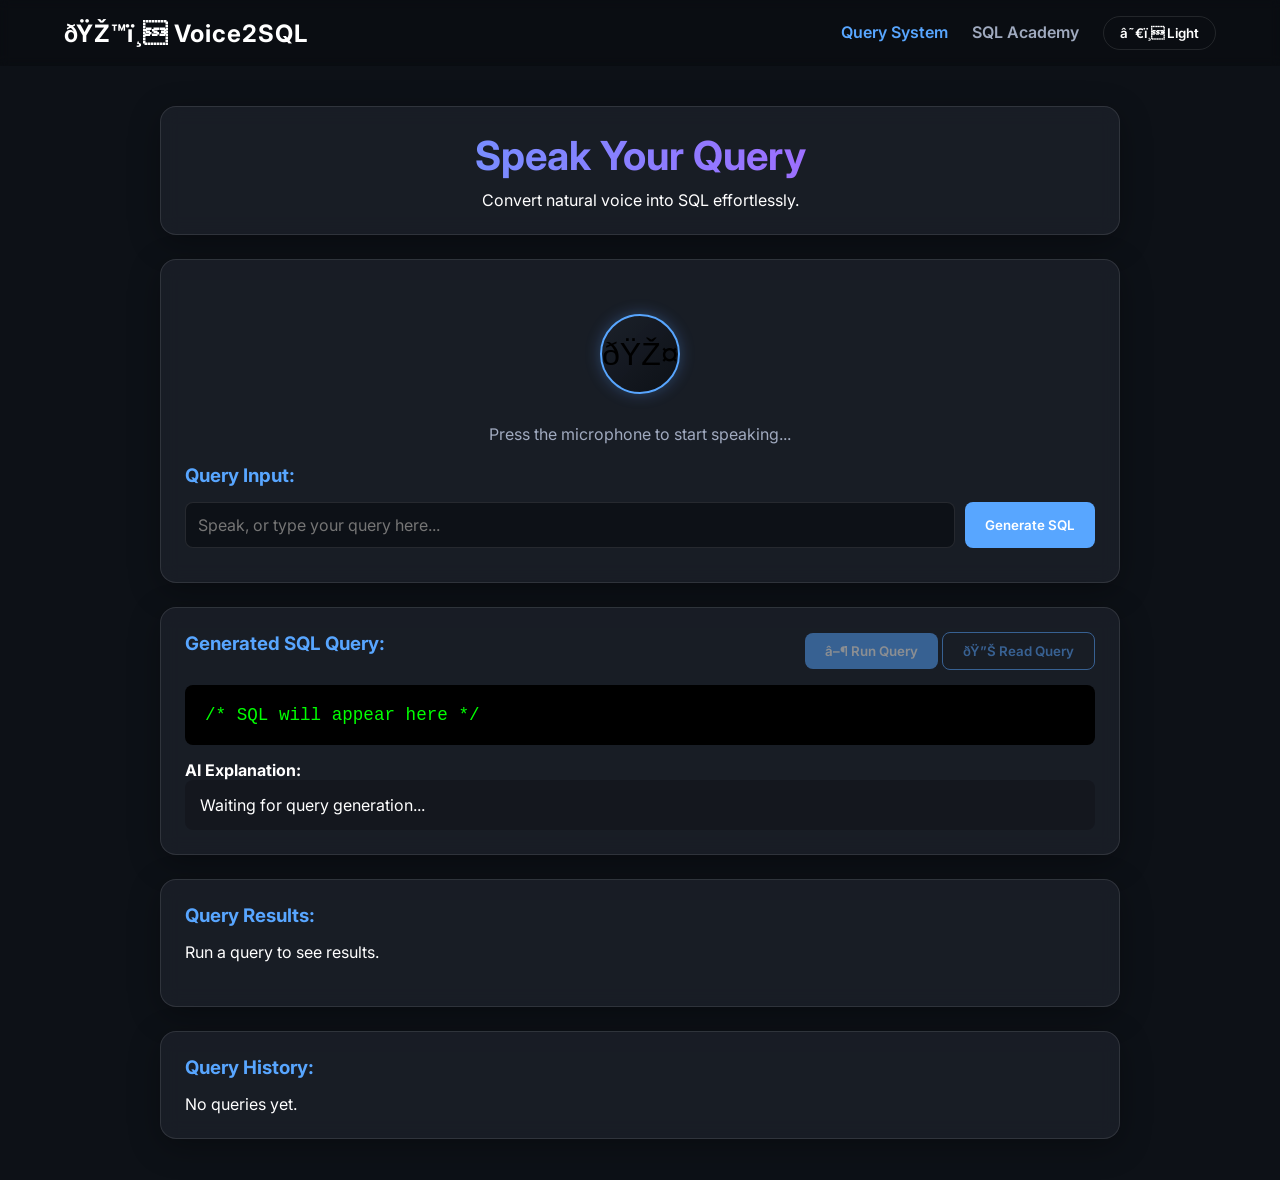
<file: index.html>
<!DOCTYPE html>
<html lang="en">
<head>
    <meta charset="UTQF-8">
    <meta name="viewport" content="width=device-width, initial-scale=1.0">
    <title>Voice to SQL Query System</title>
    <link rel="stylesheet" href="style.css">
    <link href="https://fonts.googleapis.com/css2?family=Inter:wght@300;400;600;700&display=swap" rel="stylesheet">
</head>
<body class="dark-mode">
    <nav class="navbar">
        <div class="logo">🎙️ Voice2SQL</div>
        <div class="nav-links">
            <a href="index.html" class="active">Query System</a>
            <a href="learn.html">SQL Academy</a>
            <button id="themeToggle" class="btn-theme">☀️ Light</button>
        </div>
    </nav>

    <main class="container">
        <header class="app-header glass-panel">
            <h1>Speak Your Query</h1>
            <p>Convert natural voice into SQL effortlessly.</p>
        </header>

        <section class="voice-section glass-panel">
            <div class="microphone-container">
                <button id="micBtn" class="mic-btn" aria-label="Start recording">
                    🎤
                </button>
                <div class="mic-ring"></div>
            </div>
            <div class="status-indicator">
                <span id="recordingStatus">Press the microphone to start speaking...</span>
            </div>
            
            <div class="transcript-box">
                <h3>Query Input:</h3>
                <div style="display: flex; gap: 10px; margin-top: 10px; margin-bottom: 10px;">
                    <input type="text" id="manualInput" placeholder="Speak, or type your query here..." style="flex: 1; padding: 12px; border-radius: 8px; border: 1px solid var(--panel-border); background: var(--bg-color); color: var(--text-primary); font-family: inherit; font-size: 1rem;">
                    <button id="manualBtn" class="btn primary">Generate SQL</button>
                </div>
                <p id="transcriptText" class="placeholder" style="display:none;">Awaiting voice input...</p>
            </div>
        </section>

        <section class="sql-section glass-panel">
            <div class="sql-header">
                <h3>Generated SQL Query:</h3>
                <div class="actions">
                    <button id="runQueryBtn" class="btn primary" disabled>▶ Run Query</button>
                    <button id="speakQueryBtn" class="btn secondary" disabled>🔊 Read Query</button>
                </div>
            </div>
            <div class="code-container">
                <pre><code id="generatedSql">/* SQL will appear here */</code></pre>
            </div>
            <div class="sql-explanation">
                <h4>AI Explanation:</h4>
                <p id="sqlExplanation">Waiting for query generation...</p>
            </div>
        </section>

        <section class="results-section glass-panel">
            <h3>Query Results:</h3>
            <div class="table-container" id="resultsContainer">
                <p class="placeholder">Run a query to see results.</p>
            </div>
            <div class="speak-results">
                <br>
                <button id="speakResultsBtn" class="btn secondary" style="display:none;">🔊 Read Results</button>
            </div>
        </section>

        <section class="history-section glass-panel">
            <h3>Query History:</h3>
            <ul id="historyList" class="history-list">
                <!-- History items injected here -->
            </ul>
        </section>
    </main>

    <!-- Scripts -->
    <!-- Load config first, then modules depending on it -->
    <script src="config.js"></script>
    <script src="gemini.js"></script>
    <script src="speech.js"></script>
    <script src="app.js"></script>
</body>
</html>
</file>
<file: style.css>
:root {
    --bg-color: #0d1117;
    --panel-bg: rgba(30, 35, 45, 0.7);
    --panel-border: rgba(255, 255, 255, 0.1);
    --text-primary: #ffffff;
    --text-secondary: #a0aabf;
    --accent-color: #58a6ff;
    --accent-hover: #1f6feb;
    --error-color: #f85149;
    --success-color: #2ea043;
    --font-family: 'Inter', sans-serif;
}

body.light-mode {
    --bg-color: #f6f8fa;
    --panel-bg: rgba(255, 255, 255, 0.8);
    --panel-border: rgba(0, 0, 0, 0.1);
    --text-primary: #24292f;
    --text-secondary: #57606a;
    --accent-color: #0969da;
    --accent-hover: #0349b4;
}

* {
    box-sizing: border-box;
    margin: 0;
    padding: 0;
}

body {
    background-color: var(--bg-color);
    color: var(--text-primary);
    font-family: var(--font-family);
    transition: background-color 0.3s ease, color 0.3s ease;
    min-height: 100vh;
}

.glass-panel {
    background: var(--panel-bg);
    backdrop-filter: blur(10px);
    -webkit-backdrop-filter: blur(10px);
    border: 1px solid var(--panel-border);
    border-radius: 16px;
    padding: 24px;
    box-shadow: 0 8px 32px 0 rgba(0, 0, 0, 0.3);
    margin-bottom: 24px;
}

.navbar {
    display: flex;
    justify-content: space-between;
    align-items: center;
    padding: 16px 5%;
    background: rgba(0,0,0,0.2);
    backdrop-filter: blur(5px);
    position: sticky;
    top: 0;
    z-index: 100;
}

.logo {
    font-size: 1.5rem;
    font-weight: 700;
    letter-spacing: 1px;
}

.nav-links a {
    color: var(--text-secondary);
    text-decoration: none;
    margin-right: 20px;
    font-weight: 600;
    transition: color 0.2s;
}

.nav-links a:hover, .nav-links a.active {
    color: var(--accent-color);
}

.btn-theme {
    background: none;
    border: 1px solid var(--panel-border);
    color: var(--text-primary);
    padding: 8px 16px;
    border-radius: 20px;
    cursor: pointer;
    font-family: inherit;
    font-weight: 600;
    transition: background 0.2s;
}

.container {
    max-width: 1000px;
    margin: 40px auto;
    padding: 0 20px;
}

.app-header {
    text-align: center;
}

.app-header h1 {
    font-size: 2.5rem;
    margin-bottom: 10px;
    background: linear-gradient(90deg, #58a6ff, #bd56ff);
    -webkit-background-clip: text;
    -webkit-text-fill-color: transparent;
}

/* Microphone animations */
.microphone-container {
    display: flex;
    justify-content: center;
    align-items: center;
    margin: 30px 0;
    position: relative;
}

.mic-btn {
    width: 80px;
    height: 80px;
    border-radius: 50%;
    background: linear-gradient(135deg, var(--panel-bg), var(--bg-color));
    border: 2px solid var(--accent-color);
    font-size: 2rem;
    cursor: pointer;
    z-index: 2;
    transition: transform 0.2s, background 0.3s;
    box-shadow: 0 0 15px rgba(88, 166, 255, 0.3);
}

.mic-btn:hover {
    transform: scale(1.05);
}

.mic-btn.recording {
    border-color: var(--error-color);
    box-shadow: 0 0 25px rgba(248, 81, 73, 0.6);
    animation: pulse 1.5s infinite;
}

.mic-ring {
    position: absolute;
    width: 80px;
    height: 80px;
    border-radius: 50%;
    border: 2px solid var(--error-color);
    z-index: 1;
    opacity: 0;
    pointer-events: none;
}

.mic-btn.recording + .mic-ring {
    animation: ring-pulse 1.5s infinite;
}

@keyframes pulse {
    0% { transform: scale(1); }
    50% { transform: scale(1.05); }
    100% { transform: scale(1); }
}

@keyframes ring-pulse {
    0% { transform: scale(1); opacity: 0.8; }
    100% { transform: scale(1.5); opacity: 0; }
}

.status-indicator {
    text-align: center;
    color: var(--text-secondary);
    margin-bottom: 20px;
}

.transcript-box h3, .sql-header h3, .results-section h3, .history-section h3 {
    margin-bottom: 15px;
    color: var(--accent-color);
}

.transcript-box p, .sql-explanation p {
    background: rgba(0, 0, 0, 0.2);
    padding: 15px;
    border-radius: 8px;
    min-height: 50px;
}

.sql-header {
    display: flex;
    justify-content: space-between;
    align-items: center;
    margin-bottom: 15px;
}

.btn {
    padding: 10px 20px;
    border: none;
    border-radius: 8px;
    cursor: pointer;
    font-weight: 600;
    transition: background 0.2s, transform 0.1s;
    font-family: inherit;
}

.btn:disabled {
    opacity: 0.5;
    cursor: not-allowed;
}

.btn:active:not(:disabled) {
    transform: translateY(2px);
}

.btn.primary {
    background: var(--accent-color);
    color: white;
}

.btn.primary:hover:not(:disabled) {
    background: var(--accent-hover);
}

.btn.secondary {
    background: transparent;
    border: 1px solid var(--accent-color);
    color: var(--accent-color);
}

.btn.secondary:hover:not(:disabled) {
    background: rgba(88, 166, 255, 0.1);
}

.code-container pre {
    background: #000;
    color: #00ff00;
    padding: 20px;
    border-radius: 8px;
    overflow-x: auto;
    font-family: 'Courier New', Courier, monospace;
    font-size: 1.1rem;
    margin-bottom: 15px;
}

.table-container {
    overflow-x: auto;
}

table {
    width: 100%;
    border-collapse: collapse;
    margin-top: 10px;
}

th, td {
    padding: 12px 15px;
    text-align: left;
    border-bottom: 1px solid var(--panel-border);
}

th {
    background: rgba(0, 0, 0, 0.2);
    font-weight: 600;
}

tr:hover {
    background: rgba(255, 255, 255, 0.05);
}

.history-list {
    list-style: none;
}

.history-item {
    padding: 15px;
    border-bottom: 1px solid var(--panel-border);
    display: flex;
    flex-direction: column;
    gap: 8px;
}

.history-item:last-child {
    border-bottom: none;
}

.history-timestamp {
    font-size: 0.8rem;
    color: var(--text-secondary);
}

.history-transcript {
    font-weight: bold;
}

.history-sql {
    font-family: monospace;
    color: var(--success-color);
    background: rgba(0,0,0,0.1);
    padding: 4px;
    border-radius: 4px;
}

/* Learning Page Specific */
.learning-grid {
    display: grid;
    grid-template-columns: 250px 1fr;
    gap: 24px;
}

@media (max-width: 768px) {
    .learning-grid {
        grid-template-columns: 1fr;
    }
}

.topics-sidebar {
    height: fit-content;
}

.topic-list {
    list-style: none;
}

.topic-list li {
    padding: 12px;
    cursor: pointer;
    border-radius: 8px;
    transition: background 0.2s, transform 0.1s;
    margin-bottom: 5px;
}

.topic-list li:hover {
    background: rgba(255, 255, 255, 0.05);
    transform: translateX(5px);
}

.topic-list li.active {
    background: rgba(88, 166, 255, 0.2);
    border-left: 4px solid var(--accent-color);
    font-weight: bold;
}

.lesson-content {
    animation: fadeIn 0.5s ease-in-out;
}

@keyframes fadeIn {
    from { opacity: 0; transform: translateY(10px); }
    to { opacity: 1; transform: translateY(0); }
}

.lesson-title {
    font-size: 2rem;
    margin-bottom: 15px;
    color: var(--accent-color);
}

.chat-container {
    margin-top: 30px;
    display: flex;
    flex-direction: column;
    gap: 15px;
}

.chat-messages {
    max-height: 400px;
    overflow-y: auto;
    padding: 15px;
    background: rgba(0,0,0,0.2);
    border-radius: 8px;
    display: flex;
    flex-direction: column;
}

.chat-bubble {
    max-width: 80%;
    padding: 12px 16px;
    border-radius: 12px;
    margin-bottom: 10px;
    line-height: 1.4;
}

.chat-bubble.bot {
    background: rgba(88, 166, 255, 0.1);
    border: 1px solid rgba(88, 166, 255, 0.3);
    align-self: flex-start;
}

.chat-bubble.user {
    background: var(--accent-color);
    color: white;
    align-self: flex-end;
    margin-left: auto;
}

.chat-input-area {
    display: flex;
    gap: 10px;
}

.chat-input-area input {
    flex: 1;
    padding: 12px;
    border-radius: 8px;
    border: 1px solid var(--panel-border);
    background: var(--bg-color);
    color: var(--text-primary);
    font-family: inherit;
}

.chat-input-area input:focus {
    outline: none;
    border-color: var(--accent-color);
}

.playground {
    margin-top: 20px;
    background: rgba(0,0,0,0.3);
    padding: 15px;
    border-radius: 8px;
}

.playground textarea {
    width: 100%;
    height: 100px;
    background: #000;
    color: #00ff00;
    border: 1px solid var(--panel-border);
    border-radius: 4px;
    padding: 10px;
    font-family: monospace;
    font-size: 1rem;
    margin-bottom: 10px;
    resize: vertical;
}

.progress-container {
    width: 100%;
    height: 8px;
    background: rgba(255,255,255,0.1);
    border-radius: 4px;
    margin-bottom: 20px;
    overflow: hidden;
}

.progress-bar {
    height: 100%;
    background: linear-gradient(90deg, #58a6ff, #bd56ff);
    width: 0%;
    transition: width 0.5s ease;
}

/* 3D Cards */
.card-3d {
    perspective: 1000px;
    margin-bottom: 20px;
}

.card-inner {
    transition: transform 0.6s;
    transform-style: preserve-3d;
    position: relative;
    border-radius: 12px;
    background: linear-gradient(135deg, rgba(88, 166, 255, 0.1), rgba(189, 86, 255, 0.1));
    border: 1px solid var(--panel-border);
    padding: 24px;
    box-shadow: 0 10px 30px rgba(0,0,0,0.2);
}

.card-inner:hover {
    transform: translateY(-5px) rotateX(2deg) rotateY(2deg);
    box-shadow: 0 15px 35px rgba(88, 166, 255, 0.2);
}

.three-container {
    width: 100%;
    height: 300px;
    background: radial-gradient(circle, rgba(13, 17, 23, 0.2) 0%, rgba(0,0,0,0.8) 100%);
    border-radius: 12px;
    margin-bottom: 20px;
    overflow: hidden;
    position: relative;
    border: 1px solid rgba(88, 166, 255, 0.3);
    box-shadow: inset 0 0 20px rgba(0,0,0,0.5);
    display: flex;
    justify-content: center;
    align-items: center;
}
</file>
